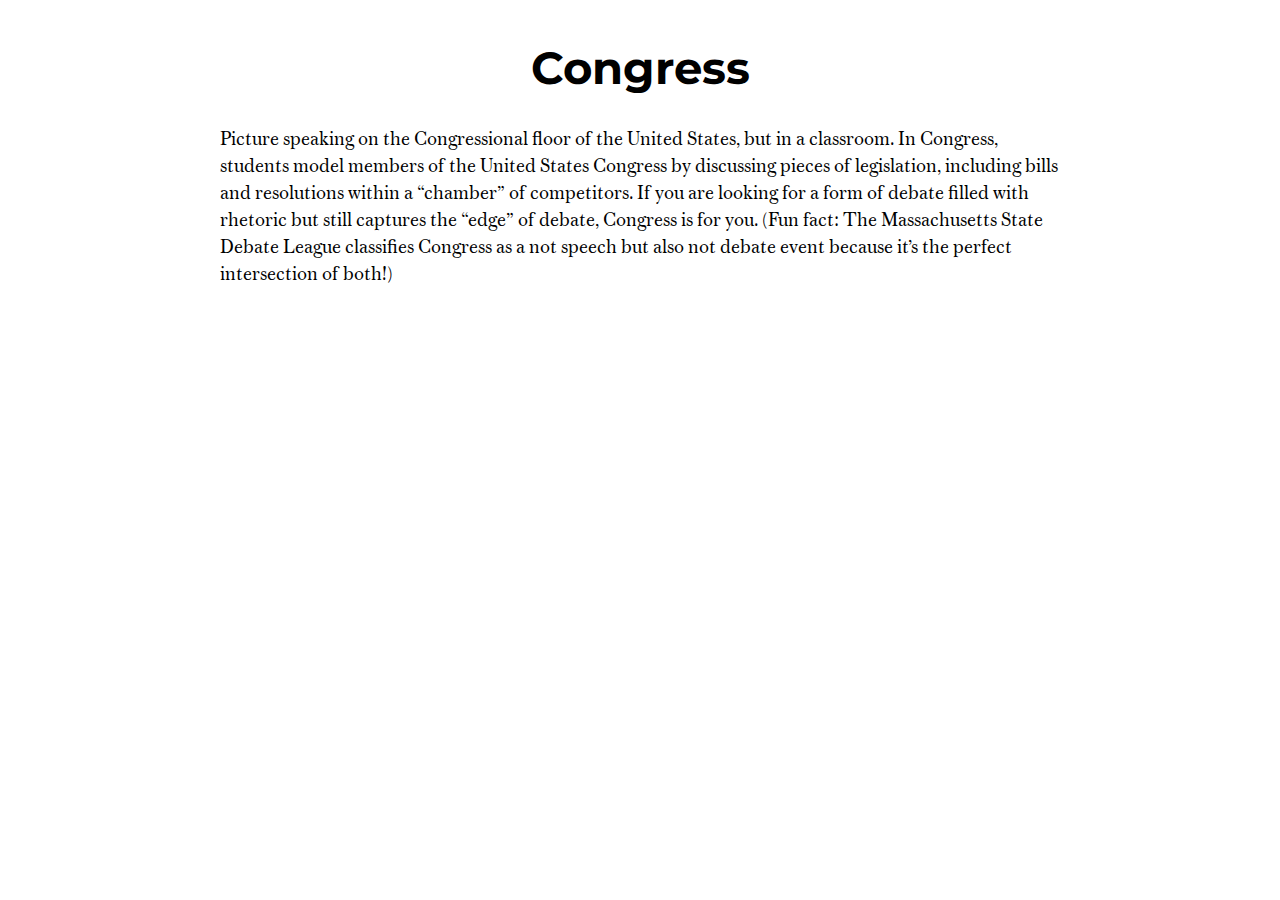
<file: congress/index.html>
<!DOCTYPE html>
<html lang="en">
<head>
    <meta charset="UTF-8">
    <meta http-equiv="X-UA-Compatible" content="IE=edge">
    <meta name="viewport" content="width=device-width, initial-scale=1.0">
    <title>BLS SPEECH & DEBATE</title>
    <link rel="stylesheet" href="../style.css">
</head>
<body>
    <Section>
        <h1>Congress</h1>
        <p>Picture speaking on the Congressional floor of the United States, but in a classroom. In Congress, students model members of the United States Congress by discussing pieces of legislation, including bills and resolutions within a “chamber” of competitors. If you are looking for a form of debate filled with rhetoric but still captures the “edge” of debate, Congress is for you. 
            (Fun fact: The Massachusetts State Debate League classifies Congress as a not speech but also not debate event because it’s the perfect intersection of both!)
        </p>
    </Section>
    
    
    
</body>
</html>
</file>
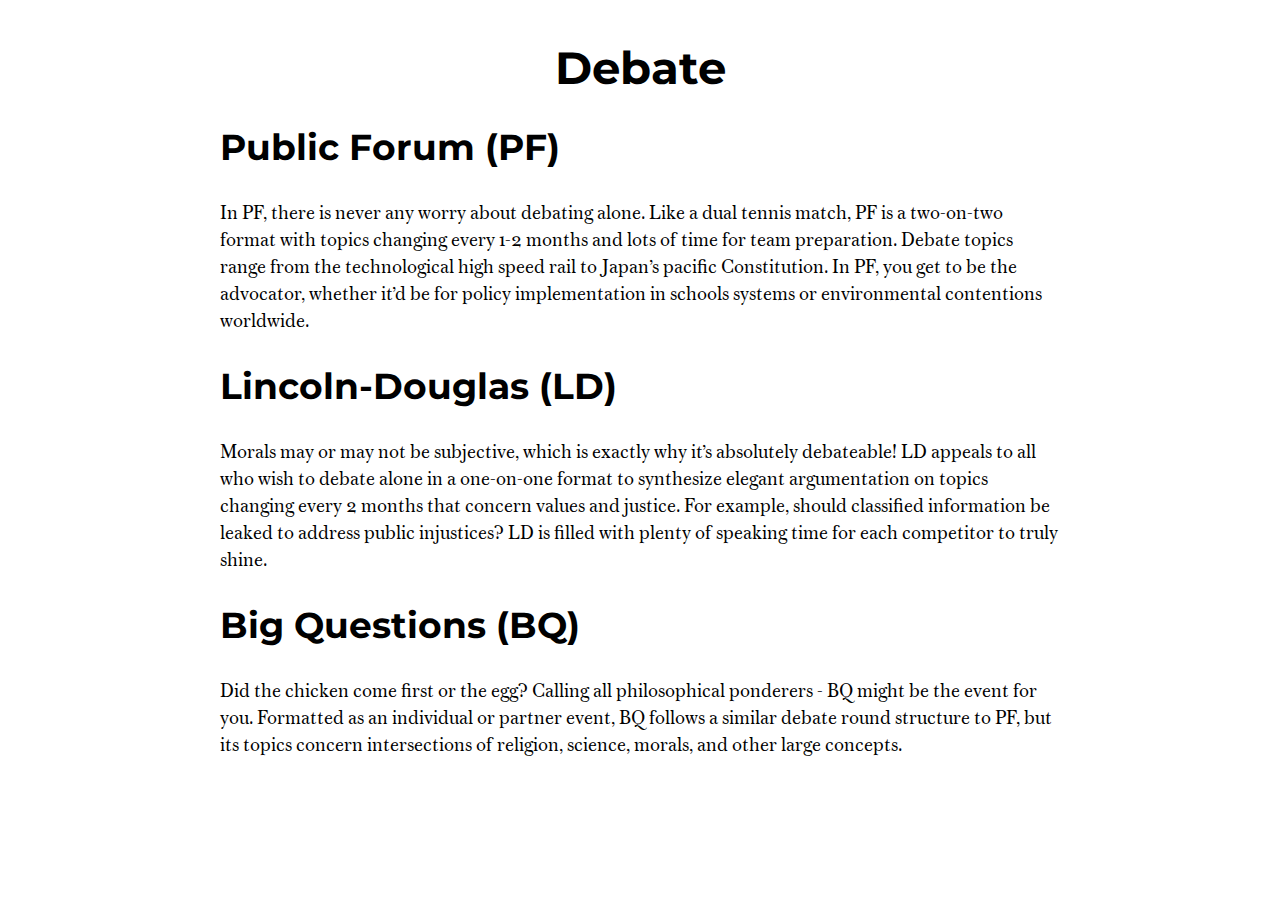
<file: debate/index.html>
<!DOCTYPE html>
<html lang="en">
<head>
    <meta charset="UTF-8">
    <meta http-equiv="X-UA-Compatible" content="IE=edge">
    <meta name="viewport" content="width=device-width, initial-scale=1.0">
    <title>BLS SPEECH & DEBATE</title>
    <link rel="stylesheet" href="../style.css">
</head>
<body>
    <Section>
        <h1>Debate</h1>
        <h2>Public Forum (PF)</h2>
        <p>
            In PF, there is never any worry about debating alone. Like a dual tennis match, PF is a two-on-two format with topics changing every 1-2 months and lots of time for team preparation. Debate topics range from the technological high speed rail to Japan’s pacific Constitution. In PF, you get to be the advocator, whether it’d be for policy implementation in schools systems or environmental contentions worldwide. 
        </p>
        <h2>
            Lincoln-Douglas (LD)
        </h2>
        <p>
            Morals may or may not be subjective, which is exactly why it’s absolutely debateable! LD appeals to all who wish to debate alone in a one-on-one format to synthesize elegant argumentation on topics changing every 2 months that concern values and justice. For example, should classified information be leaked to address public injustices? LD is filled with plenty of speaking time for each competitor to truly shine. 
        </p>    
        <h2>Big Questions (BQ)</h2>
        <p>         
            Did the chicken come first or the egg? Calling all philosophical ponderers - BQ might be the event for you. Formatted as an individual or partner event, BQ follows a similar debate round structure to PF, but its topics concern intersections of religion, science, morals, and other large concepts. 
        </p>
    </Section>
    
    
    
</body>
</html>
</file>
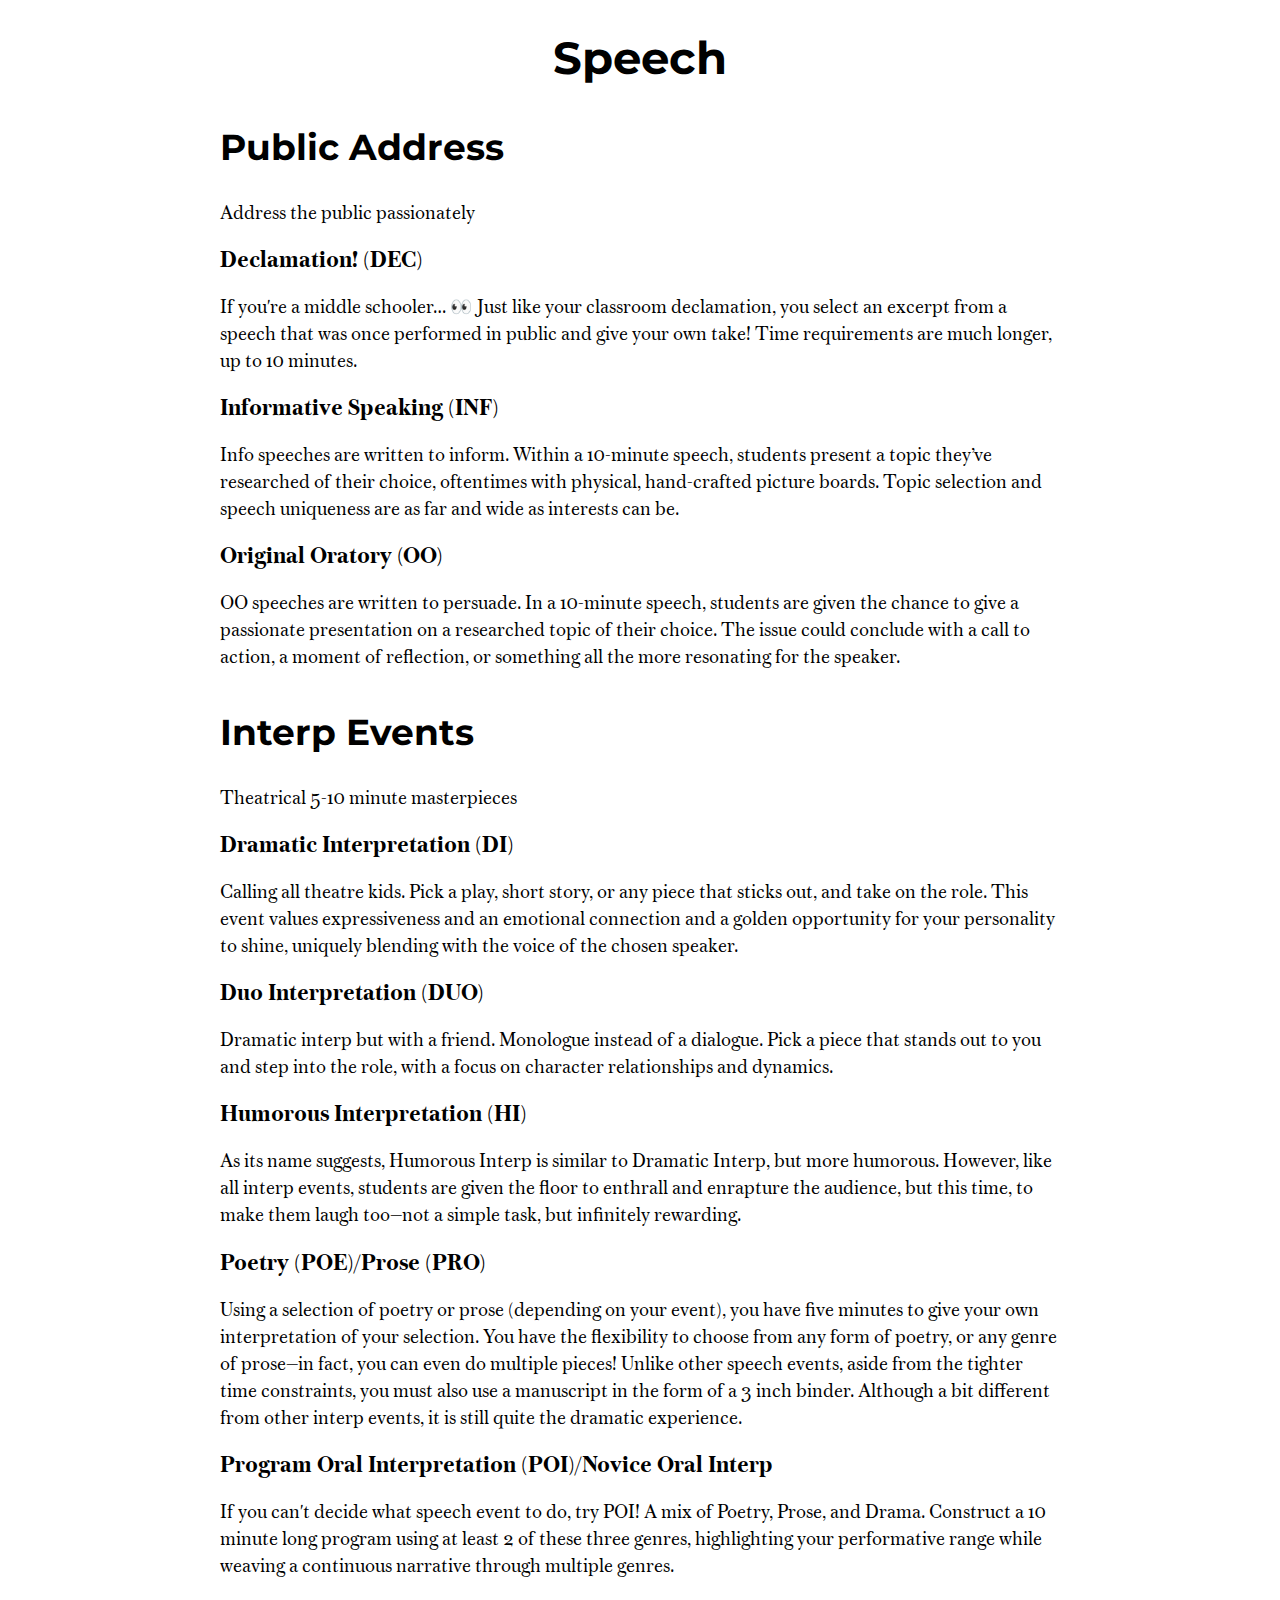
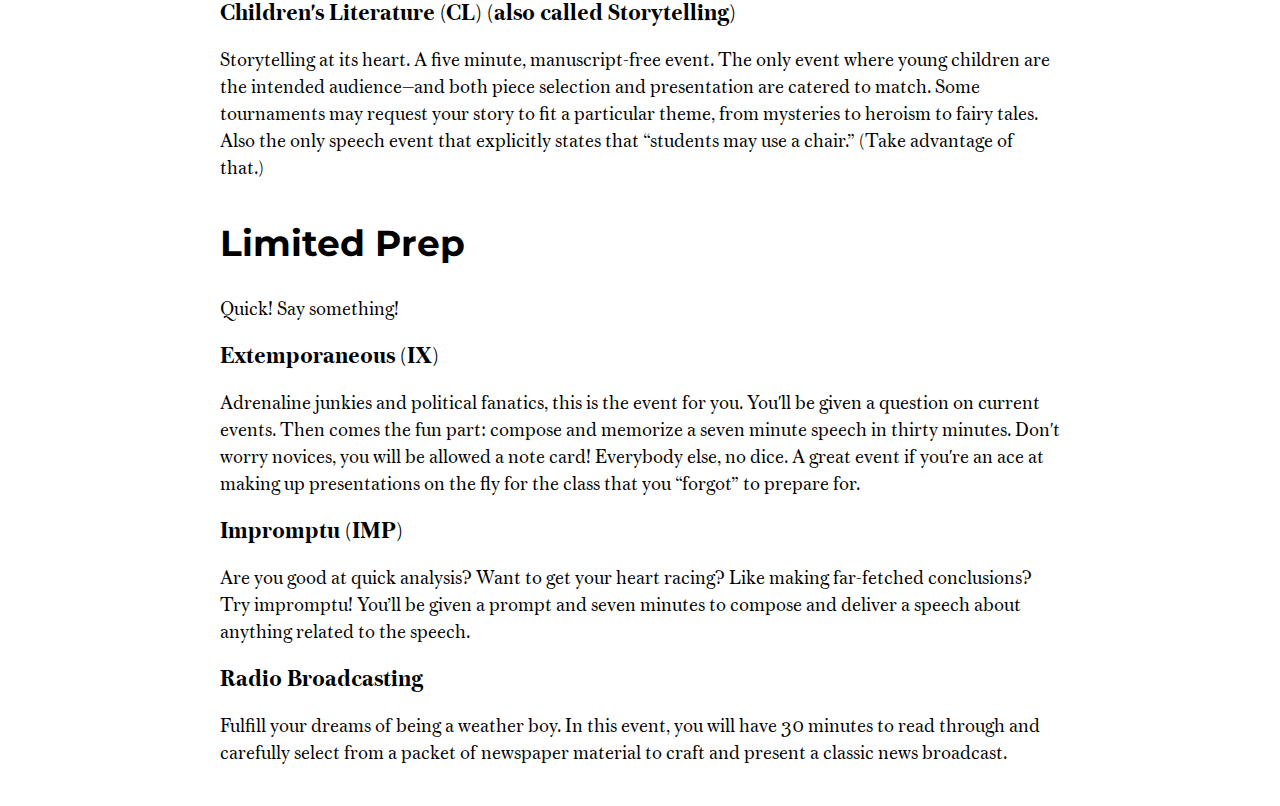
<file: speech/index.html>
<!DOCTYPE html>
<html lang="en">
<head>
    <meta charset="UTF-8">
    <meta http-equiv="X-UA-Compatible" content="IE=edge">
    <meta name="viewport" content="width=device-width, initial-scale=1.0">
    <title>BLS SPEECH & DEBATE</title>
    <link rel="stylesheet" href="../style.css">
</head>
<body>
    <h1>Speech</h1>
    <section>
        <h2>Public Address</h2>
        <p>Address the public passionately</p>
        <h3>Declamation! (DEC) 
        </h3>
        <p>If you're a middle schooler… 👀 Just like your classroom declamation, you select an excerpt from a speech that was once performed in public and give your own take! Time requirements are much longer, up to 10 minutes. </p>
        <h3>Informative Speaking (INF)</h3>
        <p>Info speeches are written to inform. Within a 10-minute speech, students present a topic they’ve researched of their choice, oftentimes with physical, hand-crafted picture boards. Topic selection and speech uniqueness are as far and wide as interests can be.
        </p>
        <h3>Original Oratory (OO)</h3>
        <p>
            OO speeches are written to persuade. In a 10-minute speech, students are given the chance to give a passionate presentation on a researched topic of their choice. The issue could conclude with a call to action, a moment of reflection, or something all the more resonating for the speaker. 
        </p>
    </section>
    <section>
        <h2>Interp Events</h2>
        <p>Theatrical 5-10 minute masterpieces</p>
        <h3>Dramatic Interpretation (DI) </h3>
        <p>Calling all theatre kids. Pick a play, short story, or any piece that sticks out, and take on the role. This event values expressiveness and an emotional connection and a golden opportunity for your personality to shine, uniquely blending with the voice of the chosen speaker. </p>
        <h3>Duo Interpretation (DUO) </h3>
        <p>Dramatic interp but with a friend. Monologue instead of a dialogue. Pick a piece that stands out to you and step into the role, with a focus on character relationships and dynamics. </p>
        <h3>Humorous Interpretation (HI) </h3>
        <p>As its name suggests, Humorous Interp is similar to Dramatic Interp, but more humorous. However, like all interp events, students are given the floor to enthrall and enrapture the audience, but this time, to make them laugh too—not a simple task, but infinitely rewarding. </p>
        <h3>Poetry (POE)/Prose (PRO)</h3>
        <p>Using a selection of poetry or prose (depending on your event), you have five minutes to give your own interpretation of your selection. You have the flexibility to choose from any form of poetry, or any genre of prose—in fact, you can even do multiple pieces! Unlike other speech events, aside from the tighter time constraints, you must also use a manuscript in the form of a 3 inch binder. Although a bit different from other interp events, it is still quite the dramatic experience. </p>
        <h3>Program Oral Interpretation (POI)/Novice Oral Interp</h3>
        <p>If you can't decide what speech event to do, try POI! A mix of Poetry, Prose, and Drama. Construct a 10 minute long program using at least 2 of these three genres, highlighting your performative range while weaving a continuous narrative through multiple genres.</p>
        <h3>Children's Literature (CL) (also called Storytelling) </h3>
        <p>Storytelling at its heart. A five minute, manuscript-free event. The only event where young children are the intended audience—and both piece selection and presentation are catered to match. Some tournaments may request your story to fit a particular theme, from mysteries to heroism to fairy tales. Also the only speech event that explicitly states that “students may use a chair.” (Take advantage of that.)</p>
        
    </section>
    <section>
        <h2>Limited Prep</h2>
        <p>Quick! Say something!</p>
        <h3>Extemporaneous (IX) </h3>
        <p>Adrenaline junkies and political fanatics, this is the event for you.  You'll be given a question on current events. Then comes the fun part: compose and memorize a seven minute speech in thirty minutes. Don't worry novices, you will be allowed a note card! Everybody else, no dice. A great event if you're an ace at making up presentations on the fly for the class that you “forgot” to prepare for.</p>
        <h3>Impromptu (IMP) </h3>
        <p>Are you good at quick analysis? Want to get your heart racing? Like making far-fetched conclusions? Try impromptu! You’ll be given a prompt and seven minutes to compose and deliver a speech about anything related to the speech. </p>
        <h3>Radio Broadcasting</h3>
        <p>Fulfill your dreams of being a weather boy. In this event, you will have 30 minutes to read through and carefully select from a packet of newspaper material to craft and present a classic news broadcast. </p>
    </section>
    
    
</body>
</html>
</file>
<file: style.css>
@import url('https://fonts.googleapis.com/css2?family=Cormorant+Garamond:wght@600;700&family=EB+Garamond:ital,wght@0,400;0,600;0,800;1,400;1,600;1,800&display=swap');
@import url('https://fonts.googleapis.com/css2?family=Montserrat:ital,wght@0,400;0,700;0,900;1,400&display=swap');

@font-face {
    font-family: "Warbler";
    /* add italic option too */
    src: url('WarblerText-Regular-Edu.woff2') format('woff2');
}

@font-face {
    font-family: "Warbler";
    /* add italic option too */
    src: url('WarblerText-Italic-Edu.woff2') format('woff2');
    font-style: italic;
}
@font-face {
    font-family: "Warbler";
    /* add italic option too */
    src: url('WarblerText-Bold-Edu.woff2') format('woff2');
    font-weight: bold;
}

@font-face {
    font-family: "Warbler Display";
    src: url('WarblerBanner-Regular-Edu.woff') format('woff');
}

@font-face {
    font-family: "Warbler Display";
    src: url('WarblerBanner-Bold-Edu.woff2') format('woff2');
}

body, html{
    margin: 0rem;
    padding: 0;
    width: 100%;
    font-size: 18px;
    font-family: "Warbler", serif;
;
    /* background: linear-gradient(red, orange, yellow, green, cyan, blue, indigo, purple, pink); */
    scroll-behavior: smooth;
}

body{
    overflow-x: scroll;
    z-index: 0;
    position: relative;
}

* {
    box-sizing: border-box;
}

div {

    /* position: relative; */ 
}


img{
    width:100%;
    /* border-radius: 5px; */
}

p, li{
    font-size: 1em;
    line-height: 1.5;
}

a{
    font-size: 18px;
    color: #842ce9;
    text-underline-offset: 5px;
}

h1, h2 {
    font-family: 'montserrat', serif;
}

h1{
    font-size: 2.5em;
    text-align: center;
}

h2{
    font-size: 2em;
}

nav{
    background-color: #492980;
    border-bottom: 2px solid rgb(0, 0, 0);
    width: 100%;
    color: white;
    display: flex;
    justify-content: space-between;
    align-items: center;
    padding: 10px 30px;
    position: sticky;
    top: 0;
    z-index: 100;
    gap: 20px;
}

nav a{
    color: white;
    text-decoration: none;
    font-size: 1.5em;
}

nav img{
    height: 1em;
    width: 1em; 
    margin: calc(-0.5em + 0.5rem) 10px calc(-0.5em + 0.5rem) 0;
}

nav a:hover{
    text-decoration: underline;
}

.spacer{
    flex-grow: 1;
}


header {
    background-image: linear-gradient(to top, #FFFFFF,#fff5fe 10%, #eaccf4 40%, #A080E1 70%,  #5C509E 90%, #382D73);
    position: relative;
    z-index: -1;
    width: 100%;
    padding: 120px 30px;
    /* height: 500px; */
    margin-bottom: -40px;
    justify-content: center;
    align-items: center;
    display: flex;
    flex-shrink: 0;
    flex-direction: column;
    color: white;
    overflow: hidden;
}

header p{
    position: fixed;
    mix-blend-mode: hard-light;
    will-change: transform;
    font-size: 1.5em;
    opacity: 0.5;
    font-weight: lighter;
    pointer-events: none;
    z-index: -1;
    transition: scale 2s ease, rotate 2s ease, filter 2s ease;
}

header h1{
    color: #492980;
    font-weight: 750;
    font-size: 70px;
}

section{
    padding: 0px 30px;
    margin: auto;
    margin-top: 40px;
    margin-bottom: 40px;
    max-width: 900px;
}


#topics{
    background-color: white;
    display: flex;
    flex-wrap: wrap;
    /* border-radius: 50px */
    overflow: hidden;
    border: 2px solid #492980;
    box-shadow: 0px 10px 20px rgba(0,0,0,0.1);
    margin: auto;
    z-index: 10;
    width: fit-content;
}

#topics a{
    display: block;
    border:none;
    font-family: "Montserrat",sans-serif;
    font-size: 1.2em;
    padding: 10px;
    text-align: center;
    font-weight: bold;
    transition: all 0.2s ease;
    text-decoration: none;
    flex-grow: 1;
    flex-shrink: 1;
    width: 170px;
    color: black;
}

#topics a:hover{
    background-color: black;
    color: white;
}


#join{
    background-color: #492980;
    color: white !important;
}



#thing1 {
    text-align: center;
    font-size: 130%;
}
#images {
    margin: 0rem;
    max-width: unset;
    padding: 0px;
    overflow:hidden;
    user-select: none;
    display: flex;

    left: 0;

}

#images div{
    display: flex;
    animation-name: scroll;
    animation-duration: 50s;
    animation-iteration-count: infinite;
    animation-timing-function: linear;
}

#images img {
    margin: 2vmin;
    flex-shrink: 1;
    flex-grow: 0;
    object-fit: cover;
    height: 50vmin;
    width: unset;
}
@keyframes scroll {
  0% {
    transform: translateX(0);
  }
  100% {
    transform: translateX(-100%);
  }
}

#officers{
    display: flex;
    flex-wrap: wrap;
    justify-content: center;
    align-items: center;
    gap: 20px;
    background-color: lightgray;
    max-width: unset;
    padding: 20px;
}

#officers h2, #officers > p{
    width: 100%;
    text-align: center;
    margin: 0;
}

.officerCard{
    font-family: "Montserrat",sans-serif;
    position: relative;
    background-color: white;
    /* padding: 20px; */
    /* overflow: hidden; */
    width: 200px;
    height: 300px;
    /* padding: 20px; */
}
#box1:hover #text1 {
    opacity: 1;
} 
#text1 {
    opacity: 0;
    transition: 0.5s all;
}
.officerCard::after{
    content: "";
    position: absolute;
    top: 0;
    left: 0;
    background: linear-gradient(rgba(0,0,0,0.5), transparent, transparent, rgba(0,0,0,1));
    width: 100%;
    height: 100%;
    z-index: 2;
}

.officerCard img{
    position: absolute;
    z-index: 1;
    width: 100%;
    height: 100%;
    width: 100%;
    object-fit: cover;
}

.officerCard h3,.officerCard p{
    position: absolute;
    color: white;
    z-index: 10;
    margin: 10px 15px;
}

.officerCard p{
    position: absolute;
    bottom: 0;
}

@media screen and (max-width: 900px){
    .officerCard{
        width: 150px;
        height: 200px;
    }
    
}


#ECA{
    font-family: monospace;
    font-style: italic;
}
</file>
